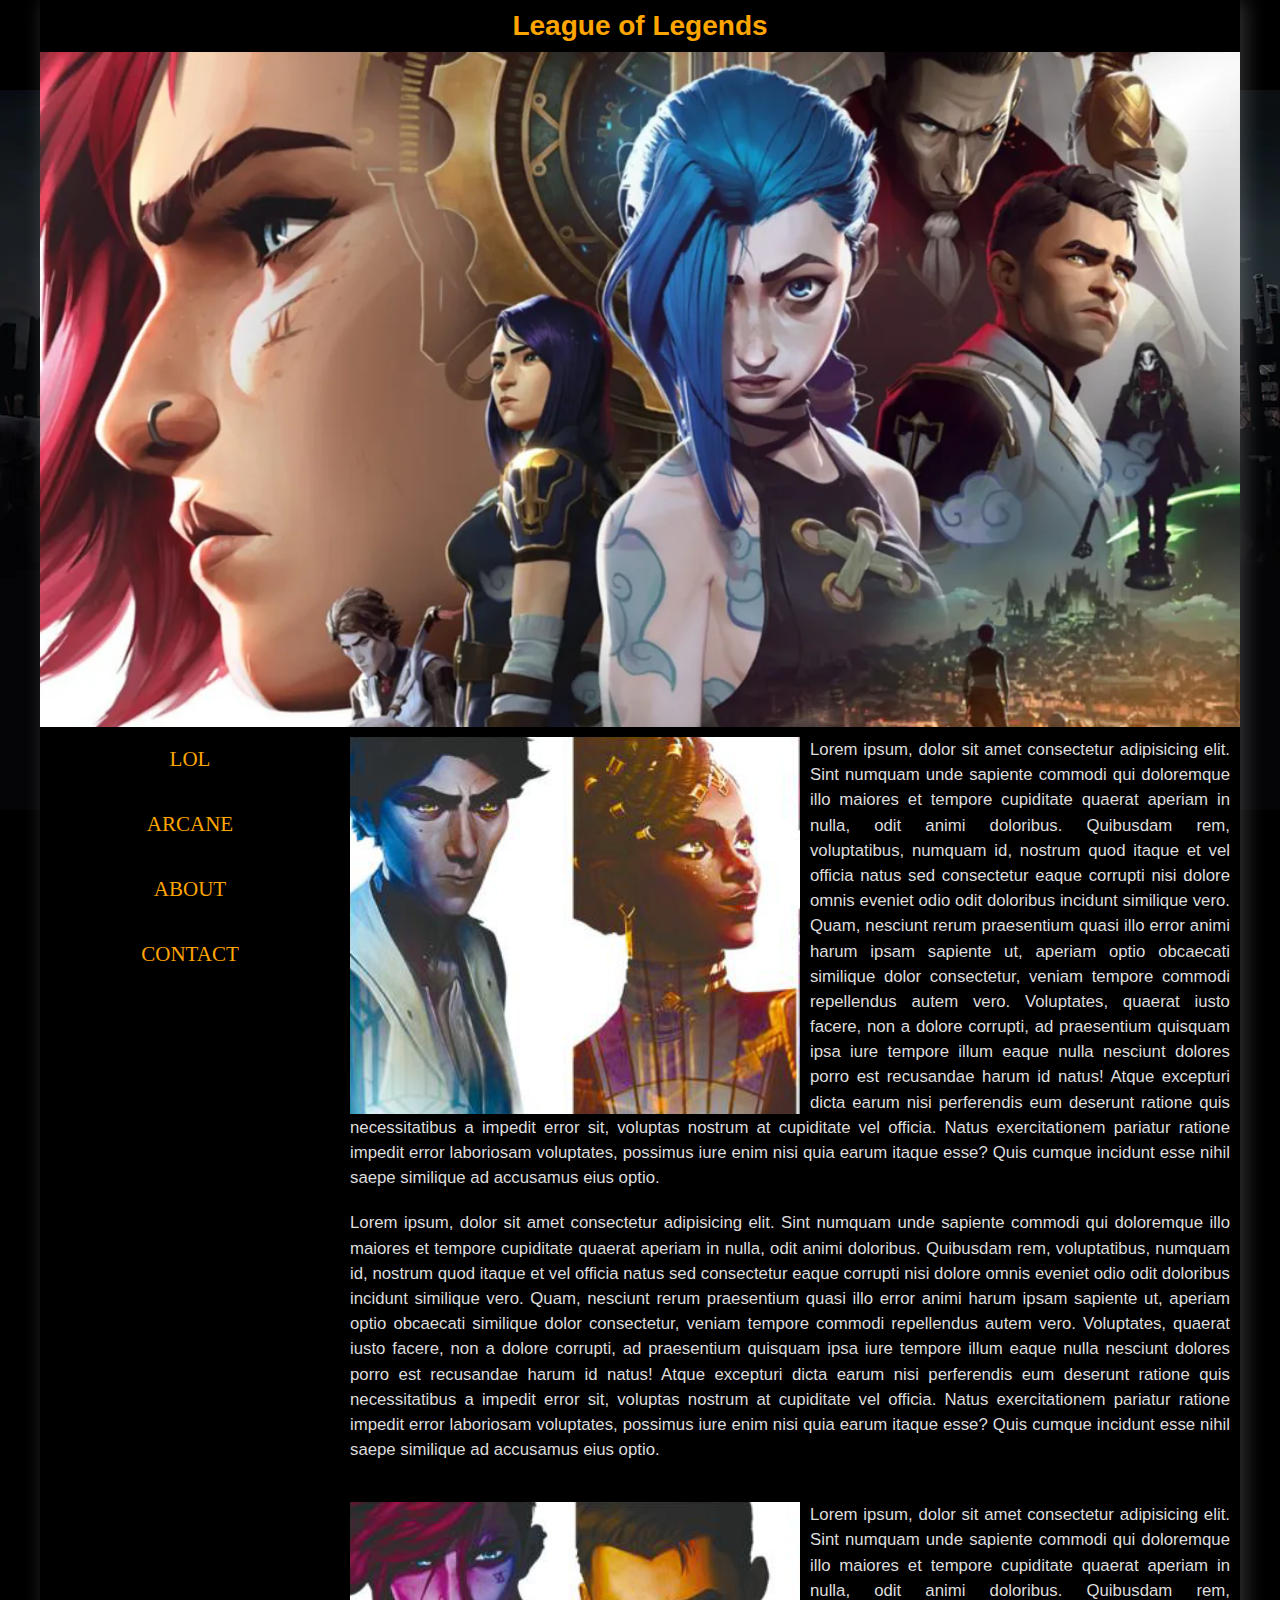
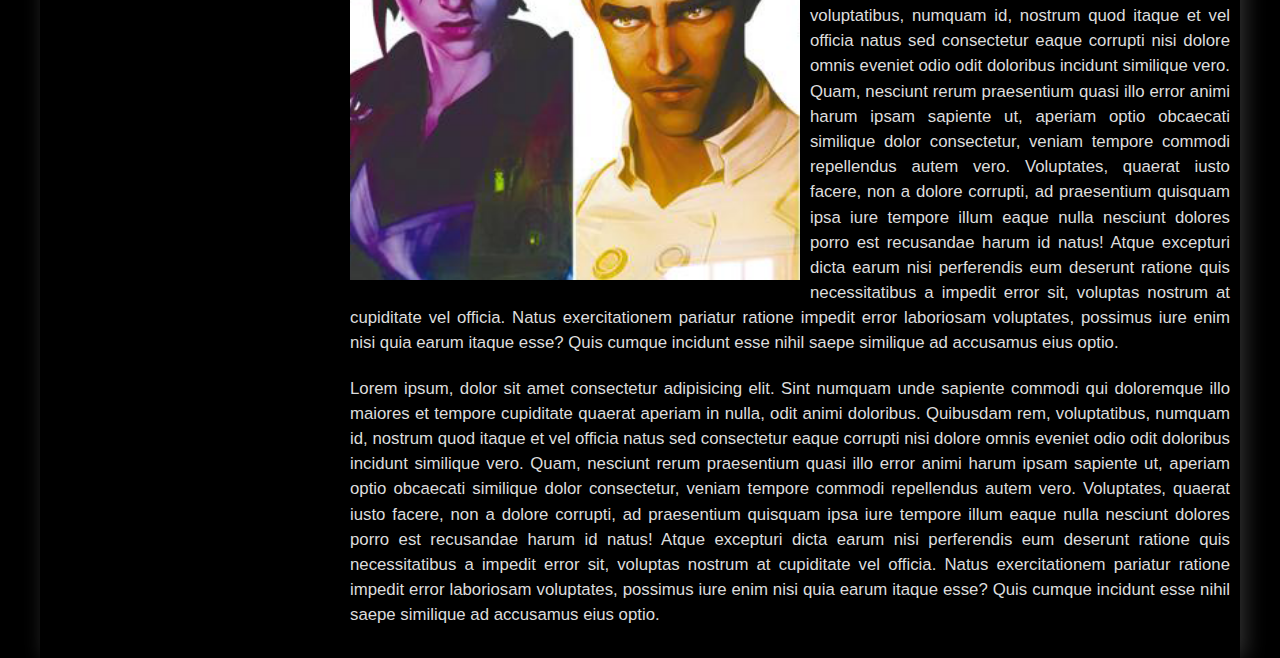
<file: Lol/index.html>
<!DOCTYPE html>
<html lang="hu">
<head>
    <meta charset="UTF-8">
    <meta http-equiv="X-UA-Compatible" content="IE=edge">
    <meta name="viewport" content="width=device-width, initial-scale=1.0">
    <link rel="stylesheet" href="./style/style.css">
    <title>LOL</title>
</head>
<body>
    <div class="container">
        <div class="header">
            <h1>League of Legends</h1>
            <img class="header_mobil" src="./img/header_small.png">
            <img class="header_big" src="./img/header.webp">

        </div>
        <div class="mater">
        <div class="navigation">
            <ul>
                <li><a href="#">LOL</a></li>
                <li><a href="#">ARCANE</a></li>
                <li><a href="#">ABOUT</a></li>
                <li><a href="#">CONTACT</a></li>
            </ul>            
        </div>
        <div class="contents">
        <div class="content">
            <img src="./img/1.png" alt="Red">
            <p>Lorem ipsum, dolor sit amet consectetur adipisicing elit. Sint numquam unde sapiente commodi qui doloremque illo maiores et tempore cupiditate quaerat aperiam in nulla, odit animi doloribus. Quibusdam rem, voluptatibus, numquam id, nostrum quod itaque et vel officia natus sed consectetur eaque corrupti nisi dolore omnis eveniet odio odit doloribus incidunt similique vero. Quam, nesciunt rerum praesentium quasi illo error animi harum ipsam sapiente ut, aperiam optio obcaecati similique dolor consectetur, veniam tempore commodi repellendus autem vero. Voluptates, quaerat iusto facere, non a dolore corrupti, ad praesentium quisquam ipsa iure tempore illum eaque nulla nesciunt dolores porro est recusandae harum id natus! Atque excepturi dicta earum nisi perferendis eum deserunt ratione quis necessitatibus a impedit error sit, voluptas nostrum at cupiditate vel officia. Natus exercitationem pariatur ratione impedit error laboriosam voluptates, possimus iure enim nisi quia earum itaque esse? Quis cumque incidunt esse nihil saepe similique ad accusamus eius optio.
            </p>
            <p>Lorem ipsum, dolor sit amet consectetur adipisicing elit. Sint numquam unde sapiente commodi qui doloremque illo maiores et tempore cupiditate quaerat aperiam in nulla, odit animi doloribus. Quibusdam rem, voluptatibus, numquam id, nostrum quod itaque et vel officia natus sed consectetur eaque corrupti nisi dolore omnis eveniet odio odit doloribus incidunt similique vero. Quam, nesciunt rerum praesentium quasi illo error animi harum ipsam sapiente ut, aperiam optio obcaecati similique dolor consectetur, veniam tempore commodi repellendus autem vero. Voluptates, quaerat iusto facere, non a dolore corrupti, ad praesentium quisquam ipsa iure tempore illum eaque nulla nesciunt dolores porro est recusandae harum id natus! Atque excepturi dicta earum nisi perferendis eum deserunt ratione quis necessitatibus a impedit error sit, voluptas nostrum at cupiditate vel officia. Natus exercitationem pariatur ratione impedit error laboriosam voluptates, possimus iure enim nisi quia earum itaque esse? Quis cumque incidunt esse nihil saepe similique ad accusamus eius optio.
            </p>
          
        </div>
        <div class="content">
            <img src="./img/2.png" alt="Red">
            <p>Lorem ipsum, dolor sit amet consectetur adipisicing elit. Sint numquam unde sapiente commodi qui doloremque illo maiores et tempore cupiditate quaerat aperiam in nulla, odit animi doloribus. Quibusdam rem, voluptatibus, numquam id, nostrum quod itaque et vel officia natus sed consectetur eaque corrupti nisi dolore omnis eveniet odio odit doloribus incidunt similique vero. Quam, nesciunt rerum praesentium quasi illo error animi harum ipsam sapiente ut, aperiam optio obcaecati similique dolor consectetur, veniam tempore commodi repellendus autem vero. Voluptates, quaerat iusto facere, non a dolore corrupti, ad praesentium quisquam ipsa iure tempore illum eaque nulla nesciunt dolores porro est recusandae harum id natus! Atque excepturi dicta earum nisi perferendis eum deserunt ratione quis necessitatibus a impedit error sit, voluptas nostrum at cupiditate vel officia. Natus exercitationem pariatur ratione impedit error laboriosam voluptates, possimus iure enim nisi quia earum itaque esse? Quis cumque incidunt esse nihil saepe similique ad accusamus eius optio.
            </p>
            <p>Lorem ipsum, dolor sit amet consectetur adipisicing elit. Sint numquam unde sapiente commodi qui doloremque illo maiores et tempore cupiditate quaerat aperiam in nulla, odit animi doloribus. Quibusdam rem, voluptatibus, numquam id, nostrum quod itaque et vel officia natus sed consectetur eaque corrupti nisi dolore omnis eveniet odio odit doloribus incidunt similique vero. Quam, nesciunt rerum praesentium quasi illo error animi harum ipsam sapiente ut, aperiam optio obcaecati similique dolor consectetur, veniam tempore commodi repellendus autem vero. Voluptates, quaerat iusto facere, non a dolore corrupti, ad praesentium quisquam ipsa iure tempore illum eaque nulla nesciunt dolores porro est recusandae harum id natus! Atque excepturi dicta earum nisi perferendis eum deserunt ratione quis necessitatibus a impedit error sit, voluptas nostrum at cupiditate vel officia. Natus exercitationem pariatur ratione impedit error laboriosam voluptates, possimus iure enim nisi quia earum itaque esse? Quis cumque incidunt esse nihil saepe similique ad accusamus eius optio.
            </p>
          
        </div>
        
    </div>
</div>
    </div>
    
</body>
</html>
</file>
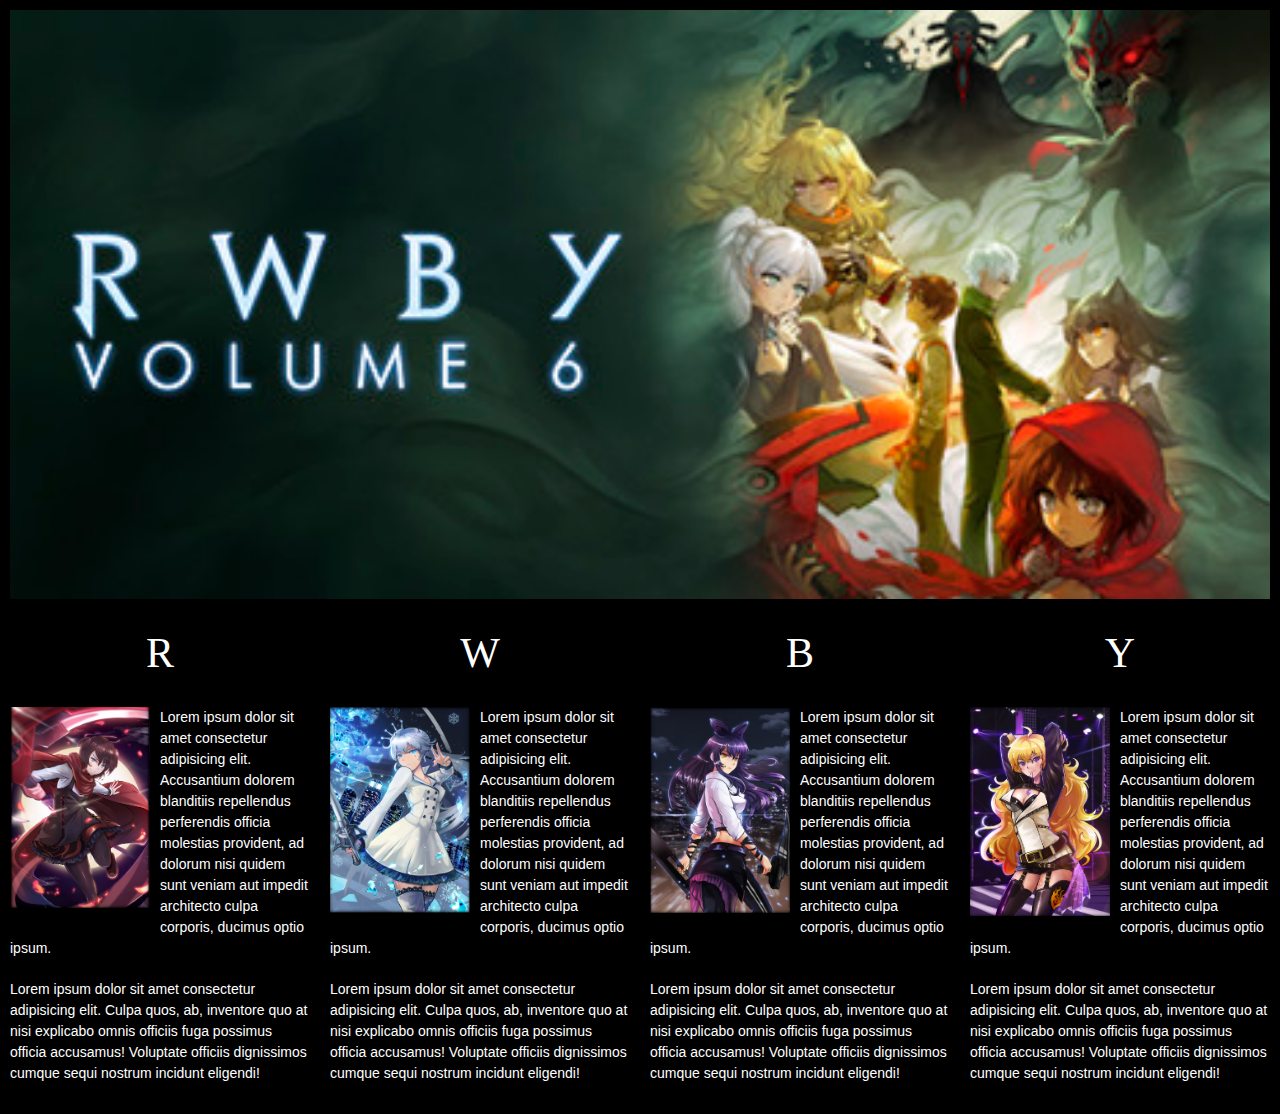
<file: RWBY/index.html>
<!DOCTYPE html>
<html lang="hu">
<head>
    <meta charset="UTF-8">
    <meta http-equiv="X-UA-Compatible" content="IE=edge">
    <meta name="viewport" content="width=device-width, initial-scale=1.0">
    <title>RWBY</title>
    <link rel="stylesheet" href="still.css">
</head>
<body>
    <div class="container">
        <div class="header">
            <img class="header_mobil" src="./img/header_mobil.png" alt="fejléc">
            <img class="header_big" src="./img/header.jpg" alt="fejléc">
        </div>
        <div class="navigation">
            <ul>
                <li><a href="#">R</a></li>
                <li><a href="#">W</a></li>
                <li><a href="#">B</a></li>
                <li><a href="#">Y</a></li>
            </ul>
        </div>
        <div class="contents">
            <div class="content">
                <img src="./img/R.png" alt="lány1">
                <p>
                    Lorem ipsum dolor sit amet consectetur adipisicing elit. Accusantium dolorem blanditiis repellendus perferendis officia molestias provident, ad dolorum nisi quidem sunt veniam aut impedit architecto culpa corporis, ducimus optio ipsum.
                </p>
                <p>
                    Lorem ipsum dolor sit amet consectetur adipisicing elit. Culpa quos, ab, inventore quo at nisi explicabo omnis officiis fuga possimus officia accusamus! Voluptate officiis dignissimos cumque sequi nostrum incidunt eligendi!
                </p>
            </div>
            <div class="content">
                <img src="./img/W.png" alt="lány2">
                <p>
                    Lorem ipsum dolor sit amet consectetur adipisicing elit. Accusantium dolorem blanditiis repellendus perferendis officia molestias provident, ad dolorum nisi quidem sunt veniam aut impedit architecto culpa corporis, ducimus optio ipsum.
                </p>
                <p>
                    Lorem ipsum dolor sit amet consectetur adipisicing elit. Culpa quos, ab, inventore quo at nisi explicabo omnis officiis fuga possimus officia accusamus! Voluptate officiis dignissimos cumque sequi nostrum incidunt eligendi!
                </p>
            </div>
            <div class="content">
                <img src="./img/B.png" alt="lány3">
                <p>
                    Lorem ipsum dolor sit amet consectetur adipisicing elit. Accusantium dolorem blanditiis repellendus perferendis officia molestias provident, ad dolorum nisi quidem sunt veniam aut impedit architecto culpa corporis, ducimus optio ipsum.
                </p>
                <p>
                    Lorem ipsum dolor sit amet consectetur adipisicing elit. Culpa quos, ab, inventore quo at nisi explicabo omnis officiis fuga possimus officia accusamus! Voluptate officiis dignissimos cumque sequi nostrum incidunt eligendi!
                </p>
            </div>
            <div class="content">
                <img src="./img/Y.png" alt="lány4">
                <p>
                    Lorem ipsum dolor sit amet consectetur adipisicing elit. Accusantium dolorem blanditiis repellendus perferendis officia molestias provident, ad dolorum nisi quidem sunt veniam aut impedit architecto culpa corporis, ducimus optio ipsum.
                </p>
                <p>
                    Lorem ipsum dolor sit amet consectetur adipisicing elit. Culpa quos, ab, inventore quo at nisi explicabo omnis officiis fuga possimus officia accusamus! Voluptate officiis dignissimos cumque sequi nostrum incidunt eligendi!
                </p>
            </div>
        </div>
    </div>
</body>
</html>
</file>
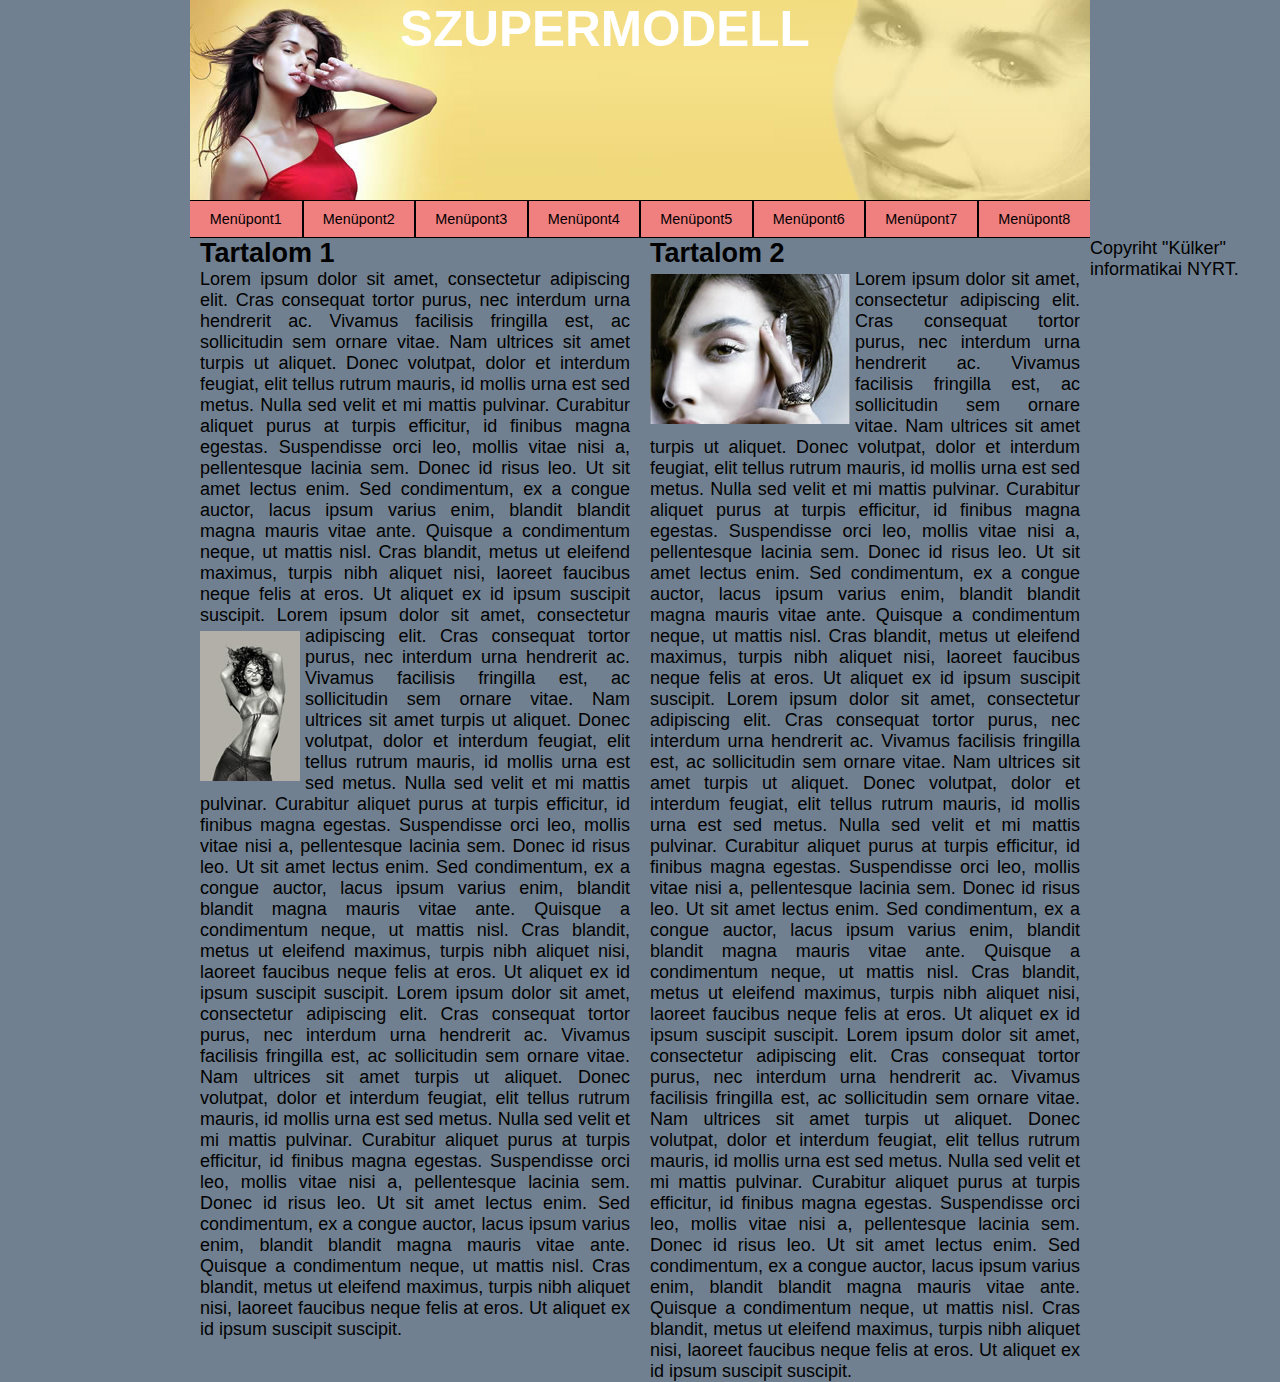
<file: Sz_Modell/index.html>
<!DOCTYPE html>
<html lang="hu">
<head>
    <meta charset="UTF-8">
    <meta http-equiv="X-UA-Compatible" content="IE=edge">
    <meta name="viewport" content="width=device-width, initial-scale=1.0">
    <link rel="stylesheet" href="css/style2.css">
    <title>Szuper Modell</title>
</head>
<body>
    <div class="container">
        <div class="header"><h1>Szupermodell</h1></div>
        <div class="navigation">
            <ul>
                <li><a href="#">Menüpont1</a> </li>
                <li><a href="#">Menüpont2</a> </li>
                <li><a href="#">Menüpont3</a> </li>
                <li><a href="#">Menüpont4</a> </li>
                <li><a href="#">Menüpont5</a> </li>
                <li><a href="#">Menüpont6</a> </li>
                <li><a href="#">Menüpont7</a> </li>
                <li><a href="#">Menüpont8</a> </li>
            </ul>
        </div>
        <div class="content"></div>
            <div class="news"><h2>Tartalom 1</h2><p>Lorem ipsum dolor sit amet, consectetur adipiscing elit. Cras consequat tortor purus, nec interdum urna hendrerit ac. Vivamus facilisis fringilla est, ac sollicitudin sem ornare vitae. Nam ultrices sit amet turpis ut aliquet. Donec volutpat, dolor et interdum feugiat, elit tellus rutrum mauris, id mollis urna est sed metus. Nulla sed velit et mi mattis pulvinar. Curabitur aliquet purus at turpis efficitur, id finibus magna egestas. Suspendisse orci leo, mollis vitae nisi a, pellentesque lacinia sem. Donec id risus leo. Ut sit amet lectus enim. Sed condimentum, ex a congue auctor, lacus ipsum varius enim, blandit blandit magna mauris vitae ante. Quisque a condimentum neque, ut mattis nisl. Cras blandit, metus ut eleifend maximus, turpis nibh aliquet nisi, laoreet faucibus neque felis at eros. Ut aliquet ex id ipsum suscipit suscipit.
                Lorem ipsum dolor sit amet, consectetur adipiscing elit. <img class=kep1 src="images/kiskep1.jpg">Cras consequat tortor purus, nec interdum urna hendrerit ac. Vivamus facilisis fringilla est, ac sollicitudin sem ornare vitae. Nam ultrices sit amet turpis ut aliquet. Donec volutpat, dolor et interdum feugiat, elit tellus rutrum mauris, id mollis urna est sed metus. Nulla sed velit et mi mattis pulvinar. Curabitur aliquet purus at turpis efficitur, id finibus magna egestas. Suspendisse orci leo, mollis vitae nisi a, pellentesque lacinia sem. Donec id risus leo. Ut sit amet lectus enim. Sed condimentum, ex a congue auctor, lacus ipsum varius enim, blandit blandit magna mauris vitae ante. Quisque a condimentum neque, ut mattis nisl. Cras blandit, metus ut eleifend maximus, turpis nibh aliquet nisi, laoreet faucibus neque felis at eros. Ut aliquet ex id ipsum suscipit suscipit.
                Lorem ipsum dolor sit amet, consectetur adipiscing elit. Cras consequat tortor purus, nec interdum urna hendrerit ac. Vivamus facilisis fringilla est, ac sollicitudin sem ornare vitae. Nam ultrices sit amet turpis ut aliquet. Donec volutpat, dolor et interdum feugiat, elit tellus rutrum mauris, id mollis urna est sed metus. Nulla sed velit et mi mattis pulvinar. Curabitur aliquet purus at turpis efficitur, id finibus magna egestas. Suspendisse orci leo, mollis vitae nisi a, pellentesque lacinia sem. Donec id risus leo. Ut sit amet lectus enim. Sed condimentum, ex a congue auctor, lacus ipsum varius enim, blandit blandit magna mauris vitae ante. Quisque a condimentum neque, ut mattis nisl. Cras blandit, metus ut eleifend maximus, turpis nibh aliquet nisi, laoreet faucibus neque felis at eros. Ut aliquet ex id ipsum suscipit suscipit.
            </p></div>
            <div class="news"><h2>Tartalom 2</h2>
                <img class=kep1 src="images/kiskep2.jpg"><p>Lorem ipsum dolor sit amet, consectetur adipiscing elit. Cras consequat tortor purus, nec interdum urna hendrerit ac. Vivamus facilisis fringilla est, ac sollicitudin sem ornare vitae. Nam ultrices sit amet turpis ut aliquet. Donec volutpat, dolor et interdum feugiat, elit tellus rutrum mauris, id mollis urna est sed metus. Nulla sed velit et mi mattis pulvinar. Curabitur aliquet purus at turpis efficitur, id finibus magna egestas. Suspendisse orci leo, mollis vitae nisi a, pellentesque lacinia sem. Donec id risus leo. Ut sit amet lectus enim. Sed condimentum, ex a congue auctor, lacus ipsum varius enim, blandit blandit magna mauris vitae ante. Quisque a condimentum neque, ut mattis nisl. Cras blandit, metus ut eleifend maximus, turpis nibh aliquet nisi, laoreet faucibus neque felis at eros. Ut aliquet ex id ipsum suscipit suscipit.
                Lorem ipsum dolor sit amet, consectetur adipiscing elit. Cras consequat tortor purus, nec interdum urna hendrerit ac. Vivamus facilisis fringilla est, ac sollicitudin sem ornare vitae. Nam ultrices sit amet turpis ut aliquet. Donec volutpat, dolor et interdum feugiat, elit tellus rutrum mauris, id mollis urna est sed metus. Nulla sed velit et mi mattis pulvinar. Curabitur aliquet purus at turpis efficitur, id finibus magna egestas. Suspendisse orci leo, mollis vitae nisi a, pellentesque lacinia sem. Donec id risus leo. Ut sit amet lectus enim. Sed condimentum, ex a congue auctor, lacus ipsum varius enim, blandit blandit magna mauris vitae ante. Quisque a condimentum neque, ut mattis nisl. Cras blandit, metus ut eleifend maximus, turpis nibh aliquet nisi, laoreet faucibus neque felis at eros. Ut aliquet ex id ipsum suscipit suscipit.
                Lorem ipsum dolor sit amet, consectetur adipiscing elit. Cras consequat tortor purus, nec interdum urna hendrerit ac. Vivamus facilisis fringilla est, ac sollicitudin sem ornare vitae. Nam ultrices sit amet turpis ut aliquet. Donec volutpat, dolor et interdum feugiat, elit tellus rutrum mauris, id mollis urna est sed metus. Nulla sed velit et mi mattis pulvinar. Curabitur aliquet purus at turpis efficitur, id finibus magna egestas. Suspendisse orci leo, mollis vitae nisi a, pellentesque lacinia sem. Donec id risus leo. Ut sit amet lectus enim. Sed condimentum, ex a congue auctor, lacus ipsum varius enim, blandit blandit magna mauris vitae ante. Quisque a condimentum neque, ut mattis nisl. Cras blandit, metus ut eleifend maximus, turpis nibh aliquet nisi, laoreet faucibus neque felis at eros. Ut aliquet ex id ipsum suscipit suscipit.
            </p></div>
        </div>
        <ul>
            <div class="footer">Copyriht "Külker" informatikai NYRT.</div>
        </ul>  
    </div>
</body>
</html>
</file>
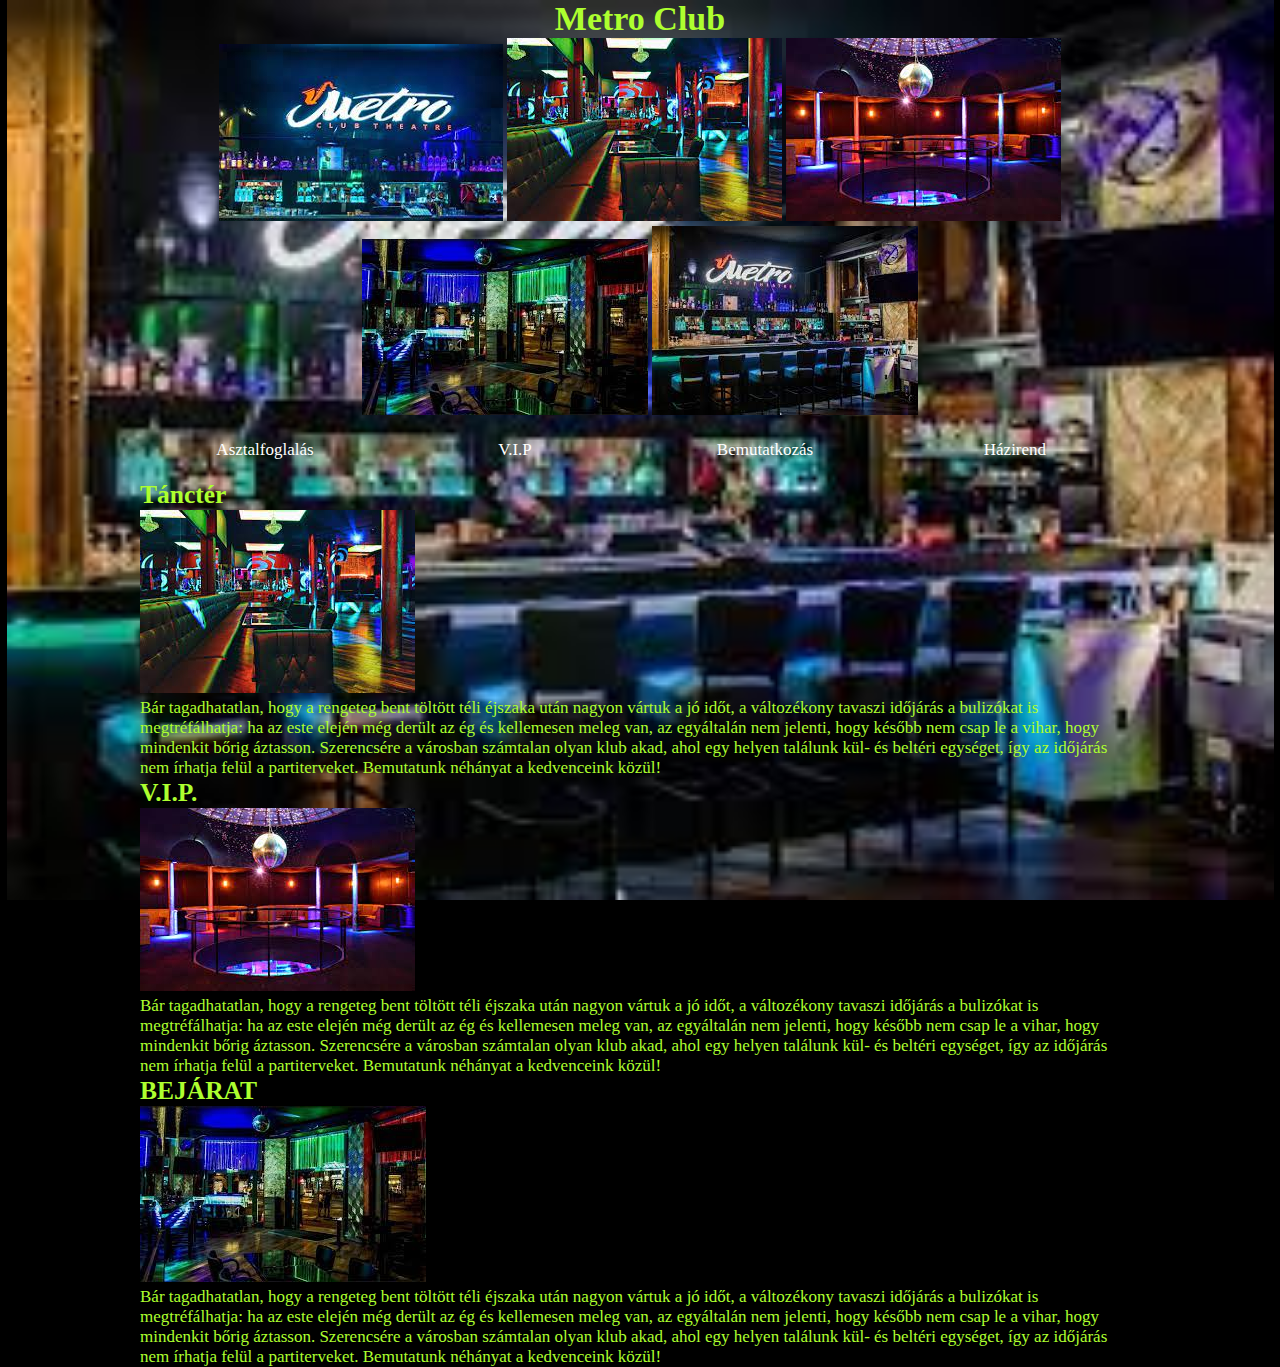
<file: Lol/style/metro/index.html>
<!DOCTYPE html>
<html lang="hu">
<head>
    <meta charset="UTF-8">
    <meta http-equiv="X-UA-Compatible" content="IE=edge">
    <meta name="viewport" content="width=device-width, initial-scale=1.0">
    <title>Metro club</title>
    <link rel="stylesheet" href="./style.css">
</head>
<body>
    <div class="container">
        <div class="header">
            <h1>Metro Club</h1>
            <img src="./img/főkép.jpg.jpg" alt="kép">
            <img src="./img/tánctér.jpg.jpg" alt="kép2">
            <img src="./img/vip.jpg.jpg" alt="vip">
            <img src="./img/bejárat.jpg.jpg" alt="bejarat">
            <img src="./img/háttér.jpg.jpg" alt="háttér">

        </div>
        <div class="nutgraf">
            <div class="navigation">
                <ul>
                    <li><a href="#">Asztalfoglalás</a></li>
                    <li><a href="#">V.I.P</a></li>
                    <li><a href="#">Bemutatkozás</a></li>
                    <li><a href="#">Házirend</a></li>
                </ul>

            </div>
                <div class="contents">
                    <div class="content">
                        <h2>Tánctér</h2>
                        <img src="./img/tánctér.jpg.jpg" alt="tánctér">
                        <p>
                            Bár tagadhatatlan, hogy a rengeteg bent töltött téli éjszaka után nagyon vártuk a jó időt, a változékony tavaszi időjárás a bulizókat is megtréfálhatja: ha az este elején még derült az ég és kellemesen meleg van, az egyáltalán nem jelenti, hogy később nem csap le a vihar, hogy mindenkit bőrig áztasson. Szerencsére a városban számtalan olyan klub akad, ahol egy helyen találunk kül- és beltéri egységet, így az időjárás nem írhatja felül a partiterveket. Bemutatunk néhányat a kedvenceink közül!
                        </p>
                    </div>
                </div>
                <div class="contents">
                    <div class="content">
                        <h2>V.I.P.</h2>
                        <img src="./img/vip.jpg.jpg" alt="vip">
                        <p>
                            Bár tagadhatatlan, hogy a rengeteg bent töltött téli éjszaka után nagyon vártuk a jó időt, a változékony tavaszi időjárás a bulizókat is megtréfálhatja: ha az este elején még derült az ég és kellemesen meleg van, az egyáltalán nem jelenti, hogy később nem csap le a vihar, hogy mindenkit bőrig áztasson. Szerencsére a városban számtalan olyan klub akad, ahol egy helyen találunk kül- és beltéri egységet, így az időjárás nem írhatja felül a partiterveket. Bemutatunk néhányat a kedvenceink közül!
                        </p>
                    </div>
                </div>
                <div class="contents">
                    <div class="content">
                        <h2>BEJÁRAT</h2>
                        <img src="./img/bejárat.jpg.jpg" alt="bejarat">
                        <p>
                            Bár tagadhatatlan, hogy a rengeteg bent töltött téli éjszaka után nagyon vártuk a jó időt, a változékony tavaszi időjárás a bulizókat is megtréfálhatja: ha az este elején még derült az ég és kellemesen meleg van, az egyáltalán nem jelenti, hogy később nem csap le a vihar, hogy mindenkit bőrig áztasson. Szerencsére a városban számtalan olyan klub akad, ahol egy helyen találunk kül- és beltéri egységet, így az időjárás nem írhatja felül a partiterveket. Bemutatunk néhányat a kedvenceink közül!
                        </p>
                    </div>
                </div>
                

        </div>





    </div>
    
</body>
</html>
</file>
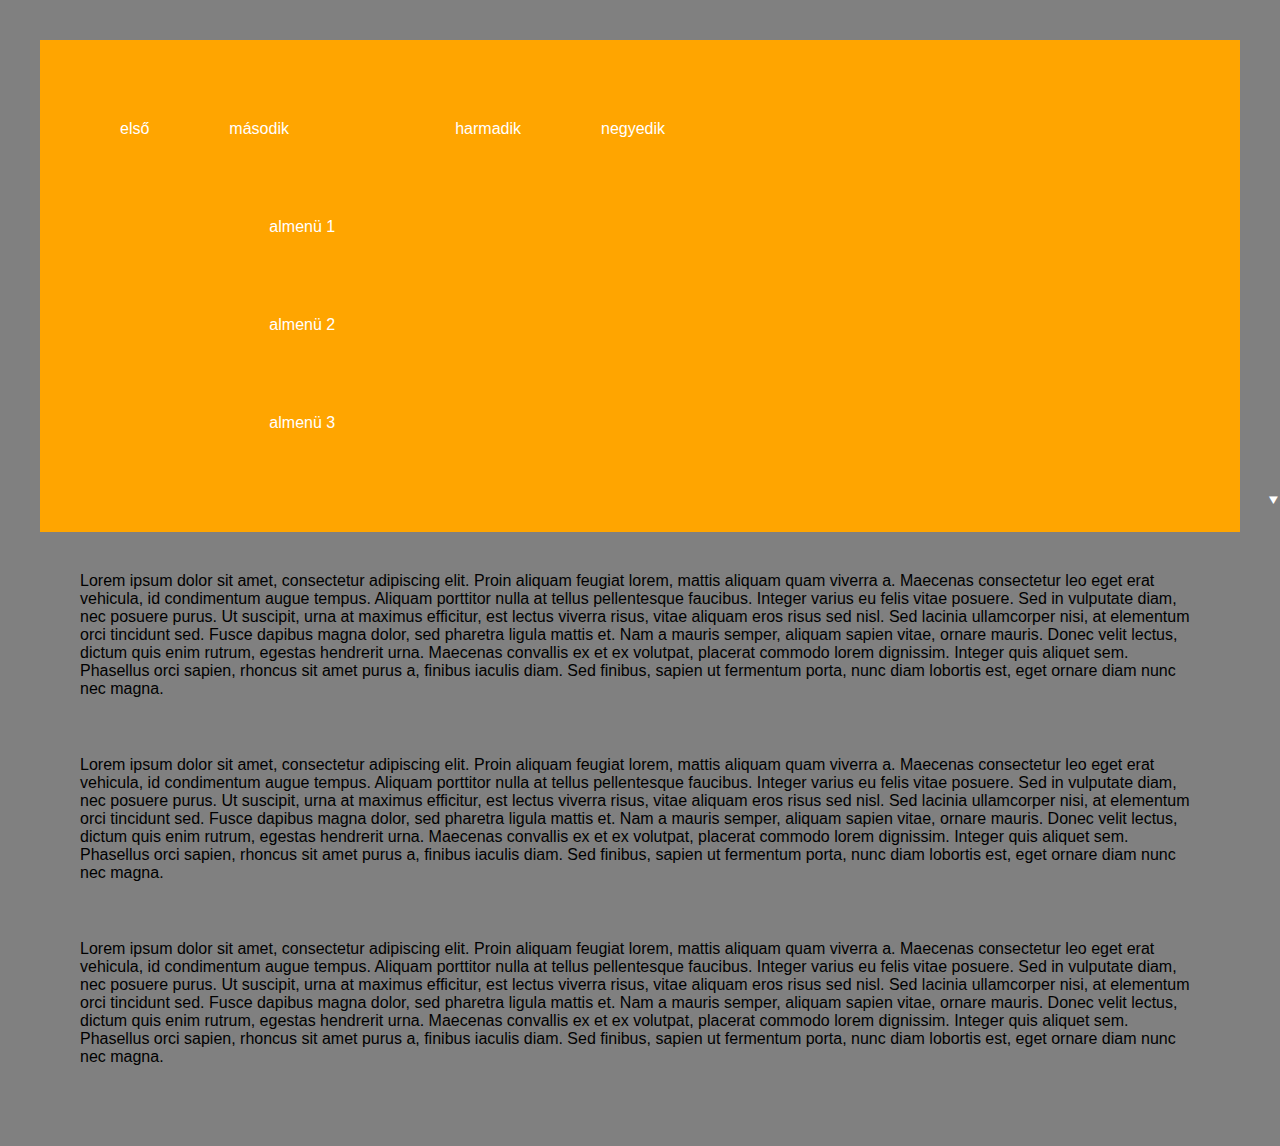
<file: Menu/index2.html>
<!DOCTYPE html>
<html lang="hu">
<head>
    <meta charset="UTF-8">
    <meta http-equiv="X-UA-Compatible" content="IE=edge">
    <meta name="viewport" content="width=device-width, initial-scale=1.0">
    <title>Menü</title>
    <link rel="stylesheet" href="still2.css">
</head>
<body>
    <div class="nav">
        <ul>
            <li><a href="#">első</a></li>
                <li class="has_submenu">
                    <a href="#">második</a>
                    <ul class="submenu">
                        <li><a href="#">almenü 1</a></li>
                        <li><a href="#">almenü 2</a></li>
                        <li><a href="#">almenü 3</a></li>
                    </ul>
                </li>
            <li><a href="#">harmadik</a></li>
            <li><a href="#">negyedik</a></li>
        </ul>  
    </div>
</div>
    <div class="content">
        <p>
            Lorem ipsum dolor sit amet, consectetur adipiscing elit. Proin aliquam feugiat lorem, mattis aliquam quam viverra a. Maecenas consectetur leo eget erat vehicula, id condimentum augue tempus. Aliquam porttitor nulla at tellus pellentesque faucibus. Integer varius eu felis vitae posuere. Sed in vulputate diam, nec posuere purus. Ut suscipit, urna at maximus efficitur, est lectus viverra risus, vitae aliquam eros risus sed nisl. Sed lacinia ullamcorper nisi, at elementum orci tincidunt sed. Fusce dapibus magna dolor, sed pharetra ligula mattis et. Nam a mauris semper, aliquam sapien vitae, ornare mauris. Donec velit lectus, dictum quis enim rutrum, egestas hendrerit urna. Maecenas convallis ex et ex volutpat, placerat commodo lorem dignissim. Integer quis aliquet sem. Phasellus orci sapien, rhoncus sit amet purus a, finibus iaculis diam. Sed finibus, sapien ut fermentum porta, nunc diam lobortis est, eget ornare diam nunc nec magna.
        </p>
        <br>
        <p>
            Lorem ipsum dolor sit amet, consectetur adipiscing elit. Proin aliquam feugiat lorem, mattis aliquam quam viverra a. Maecenas consectetur leo eget erat vehicula, id condimentum augue tempus. Aliquam porttitor nulla at tellus pellentesque faucibus. Integer varius eu felis vitae posuere. Sed in vulputate diam, nec posuere purus. Ut suscipit, urna at maximus efficitur, est lectus viverra risus, vitae aliquam eros risus sed nisl. Sed lacinia ullamcorper nisi, at elementum orci tincidunt sed. Fusce dapibus magna dolor, sed pharetra ligula mattis et. Nam a mauris semper, aliquam sapien vitae, ornare mauris. Donec velit lectus, dictum quis enim rutrum, egestas hendrerit urna. Maecenas convallis ex et ex volutpat, placerat commodo lorem dignissim. Integer quis aliquet sem. Phasellus orci sapien, rhoncus sit amet purus a, finibus iaculis diam. Sed finibus, sapien ut fermentum porta, nunc diam lobortis est, eget ornare diam nunc nec magna.
        </p>
        <br>
        <p>
            Lorem ipsum dolor sit amet, consectetur adipiscing elit. Proin aliquam feugiat lorem, mattis aliquam quam viverra a. Maecenas consectetur leo eget erat vehicula, id condimentum augue tempus. Aliquam porttitor nulla at tellus pellentesque faucibus. Integer varius eu felis vitae posuere. Sed in vulputate diam, nec posuere purus. Ut suscipit, urna at maximus efficitur, est lectus viverra risus, vitae aliquam eros risus sed nisl. Sed lacinia ullamcorper nisi, at elementum orci tincidunt sed. Fusce dapibus magna dolor, sed pharetra ligula mattis et. Nam a mauris semper, aliquam sapien vitae, ornare mauris. Donec velit lectus, dictum quis enim rutrum, egestas hendrerit urna. Maecenas convallis ex et ex volutpat, placerat commodo lorem dignissim. Integer quis aliquet sem. Phasellus orci sapien, rhoncus sit amet purus a, finibus iaculis diam. Sed finibus, sapien ut fermentum porta, nunc diam lobortis est, eget ornare diam nunc nec magna.
        </p>
    </div>
</body>
</html>
</file>
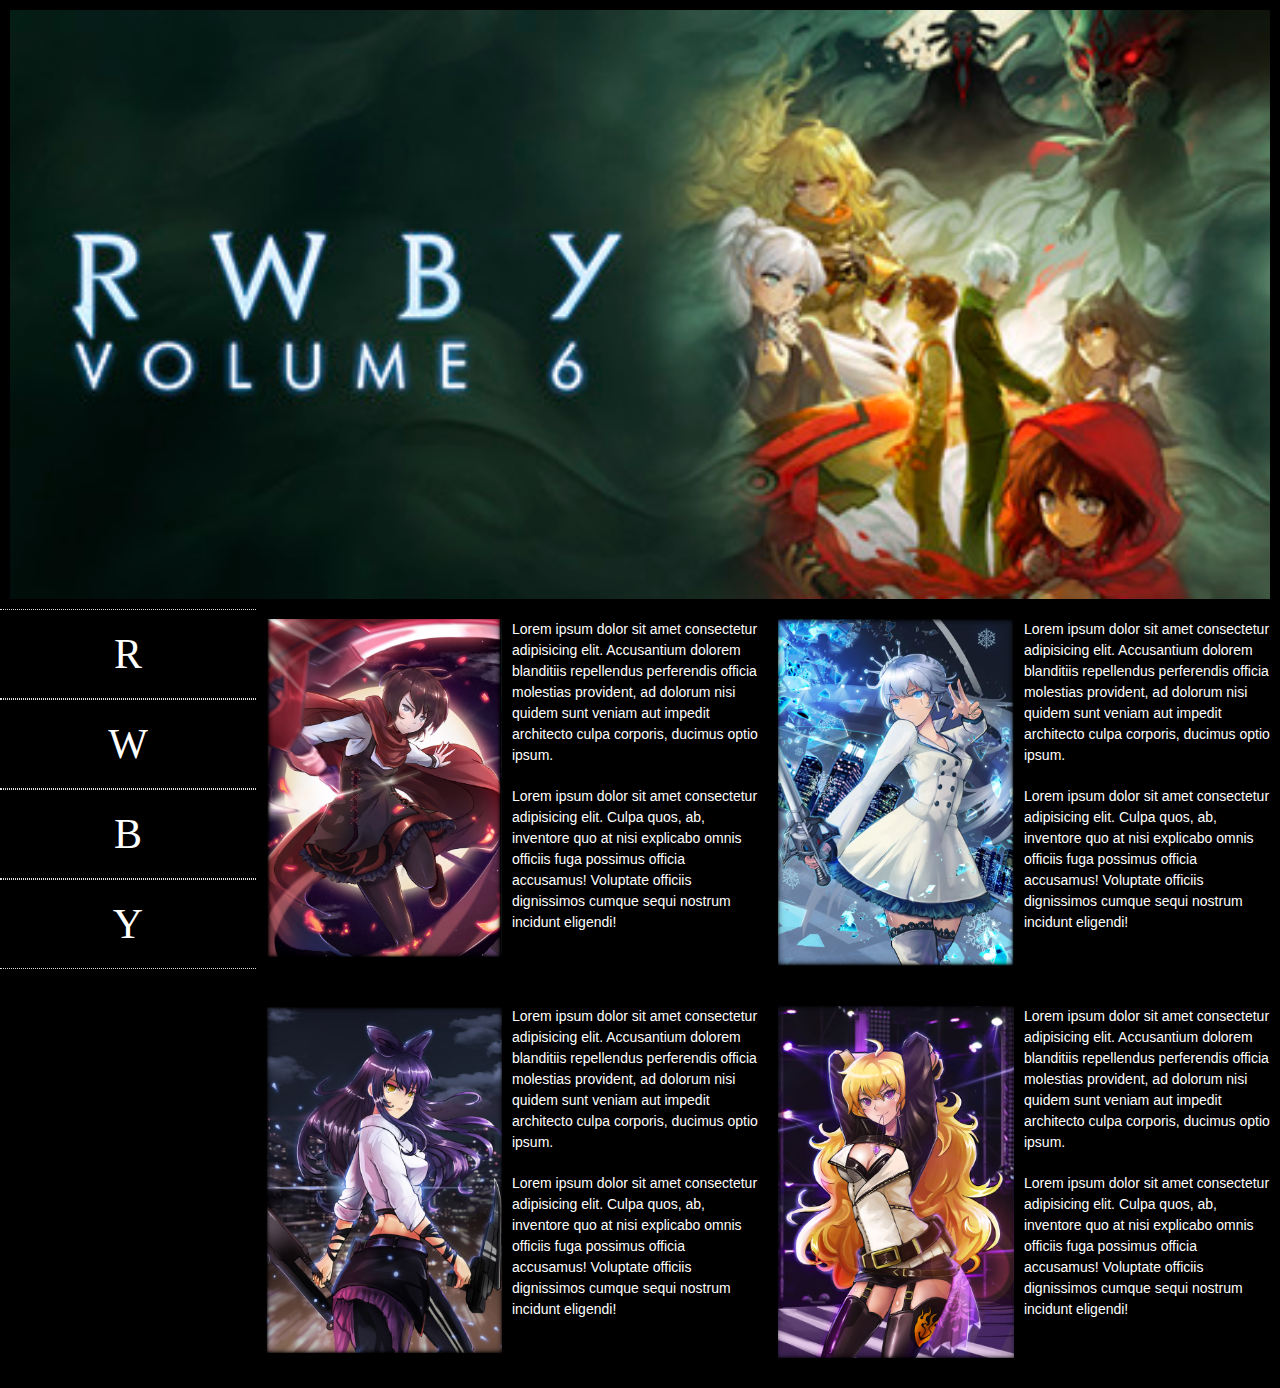
<file: RWBY/index2.html>
<!DOCTYPE html>
<html lang="hu">
<head>
    <meta charset="UTF-8">
    <meta http-equiv="X-UA-Compatible" content="IE=edge">
    <meta name="viewport" content="width=device-width, initial-scale=1.0">
    <title>RWBY</title>
    <link rel="stylesheet" href="still2.css">
</head>
<body>
    <div class="container">
        <div class="cica">
        <div class="header">
            <img class="header_mobil" src="./img/header_mobil.png" alt="fejléc">
            <img class="header_big" src="./img/header.jpg" alt="fejléc">
            <div class="navigation">
                <ul>
                    <li><a href="#">R</a></li>
                    <li><a href="#">W</a></li>
                    <li><a href="#">B</a></li>
                    <li><a href="#">Y</a></li>
                </ul>
            </div>
        </div>
        <div class="contents">
            <div class="content">
                <img src="./img/R.png" alt="lány1">
                <p>
                    Lorem ipsum dolor sit amet consectetur adipisicing elit. Accusantium dolorem blanditiis repellendus perferendis officia molestias provident, ad dolorum nisi quidem sunt veniam aut impedit architecto culpa corporis, ducimus optio ipsum.
                </p>
                <p>
                    Lorem ipsum dolor sit amet consectetur adipisicing elit. Culpa quos, ab, inventore quo at nisi explicabo omnis officiis fuga possimus officia accusamus! Voluptate officiis dignissimos cumque sequi nostrum incidunt eligendi!
                </p>
            </div>
            <div class="content">
                <img src="./img/W.png" alt="lány2">
                <p>
                    Lorem ipsum dolor sit amet consectetur adipisicing elit. Accusantium dolorem blanditiis repellendus perferendis officia molestias provident, ad dolorum nisi quidem sunt veniam aut impedit architecto culpa corporis, ducimus optio ipsum.
                </p>
                <p>
                    Lorem ipsum dolor sit amet consectetur adipisicing elit. Culpa quos, ab, inventore quo at nisi explicabo omnis officiis fuga possimus officia accusamus! Voluptate officiis dignissimos cumque sequi nostrum incidunt eligendi!
                </p>
            </div>
            <div class="content">
                <img src="./img/B.png" alt="lány3">
                <p>
                    Lorem ipsum dolor sit amet consectetur adipisicing elit. Accusantium dolorem blanditiis repellendus perferendis officia molestias provident, ad dolorum nisi quidem sunt veniam aut impedit architecto culpa corporis, ducimus optio ipsum.
                </p>
                <p>
                    Lorem ipsum dolor sit amet consectetur adipisicing elit. Culpa quos, ab, inventore quo at nisi explicabo omnis officiis fuga possimus officia accusamus! Voluptate officiis dignissimos cumque sequi nostrum incidunt eligendi!
                </p>
            </div>
            <div class="content">
                <img src="./img/Y.png" alt="lány4">
                <p>
                    Lorem ipsum dolor sit amet consectetur adipisicing elit. Accusantium dolorem blanditiis repellendus perferendis officia molestias provident, ad dolorum nisi quidem sunt veniam aut impedit architecto culpa corporis, ducimus optio ipsum.
                </p>
                <p>
                    Lorem ipsum dolor sit amet consectetur adipisicing elit. Culpa quos, ab, inventore quo at nisi explicabo omnis officiis fuga possimus officia accusamus! Voluptate officiis dignissimos cumque sequi nostrum incidunt eligendi!
                </p>
            </div>
        </div>
    </div>
    </div>
</body>
</html>
</file>
<file: Lol/style/style.css>
*{
    padding: 0px;
    margin: 0 auto;
    box-sizing: border-box;

}

ul::after, .mater::after{
    content: "";
    clear: both;
    display: table;

}

html{
    font-size: 14px;
}
img{
    width: 100%;
}

body{
    background: url('../img/back.webp') no-repeat center center black;
    background-attachment: fixed;
    background-size: contain;
    font-family: Verdana, Geneva, Tahoma, sans-serif;

}
.container{
    max-width: 1200px;
    margin: 0 auto;
    color: orange;
    box-shadow: 5px 0 20px rgba(255, 255,255, 0.2);
    background: black;
}

h1{
    text-align: center;
    font-size: 2rem;
    padding: 10px;

}
.header_big{
    display: none;
}

.navigation{
    position: sticky;
    top: 0;
}
ul{
    list-style-type: none;
    font-family: 'Times New Roman', Times, serif;
    font-size: 1.5rem;

}
ul li{
    padding: 5px;
    border-left: 1px solid #232323;
    float: left;
    width: 24.99999%;
    background: black;
    text-align: center;
}
a{
    color: orange;
    text-decoration: none;

}

a:hover{
    color: white;
}

.contents{
    font-size: 1rem;
    line-height: 1.5;
    text-align: justify;
    color: #ddd;

}

.content p{
    padding: 10px;
}
.content{
    margin-bottom: 20px;
}

@media (min-width:601px)
{
    .header_big{
        display: block;
    }
    .header_mobil{
        display: none;
    }
    .navigation{
        position: relative;
        width: 24.9999%;
        float: left;
    }
    ul li{
        border-left:none;
        border-right:none;
        width: 100%;
        padding: 20px;
    }

    .contents{
        font-size: 1.2rem;
        float: left;
        width: 74.9999%;
           
    }

    .content img{
        float: left;
        width: 49.9999%;
        margin: 10px 10px 0 10px;

    }

}
</file>
<file: RWBY/still.css>
*{
    box-sizing: border-box;
    padding: 0;
    margin: 0;
    border: none;
}

html{
    font-size: 14px;
}

img{
    width: 100%;
    padding: 10px;
}
body{
    background-color: #232323;
    font-family: Verdana, Geneva, Tahoma, sans-serif;
}

.container{
    max-width: 1500px;
    margin: 0 auto;
    background-color: black;
    color: white;
}
.header_big{
    display: none;
}

.navigation{
    position: sticky;
    top:0;
    background-color: black;
}

.navigation ul{
    list-style-type: none;
}

.navigation ul li{
    text-align: center;
}
.navigation ul li:hover{
    background: #ddd;
}

.navigation ul li a{
    color: white;
    font-size: 3rem;
    display: block;
    padding: 20px 0;
    text-decoration: none;
    font-family: 'Times New Roman', Times, serif;

}

.contents{
    font-size: 1.8rem;
}

.content{
    padding-bottom: 20px;
}
.content p{
    padding: 10px;
    line-height: 1.5;
}
.navigation::after, .contents::after {
    content: "";
    clear: both;
    display: table;
  }

@media (min-width: 601px)
{
    .header_big{
        display: block;
    }
    .header_mobil{
        display: none;
    }
    .navigation ul li{
        width: 24.99999%;
        float: left;
    }
    .content{
        width: 49.99999%;
        float: left;
    }
    .content p{
        font-size: 1.2rem;
    }
}

@media (min-width:1200px) {
    .content{
        width: 24.99999%;
        float: left;
    }
    .content img{
        width: 49.99999%;
        float: left;
    }
    .content p{
        font-size: 1rem;
    }
    
}
</file>
<file: Sz_Modell/css/style2.css>
*{
    box-sizing: border-box;
    padding:0;
    margin:0;

}
html{
    font-family: Arial, Helvetica, sans-serif;
    font-size: 18px; 
}
body{
    background: slategrey;
    
}  
.container{
    max-width: 900px;
    margin: 0 auto;
    background:white;
}
.header{
    background: url('../images/logo.jpg');
    height: 200px;
    font-size: 1.5rem;
    color:white;

}
h1{
    font-size: 2.75rem;
    color: white;
    text-transform: uppercase;
    text-indent: 210px;
}
ul{
    list-style-type: none;
}
ul:after {
    content: "";
    clear: both;
    display: table;
  }
li{
    float: left;
    width: 12.5%;
    border:1px solid black;
    text-align: center;
}
a{
    width: 100%;
    background: lightcoral;
    display:block;
    padding: 10px;
    color:black;
    text-decoration: black;
    font-size: .8rem;
}
a:hover{
    text-decoration: underline;
    color: white;
}
li:first-child{
    border-left: none;

}
li:last-child{
    border-right: none;
}
.news{
    width: 50%;
    float: left;
    text-align: justify;
    padding: 0 10px;

}
.content:after {
    content: "";
    clear: both;
    display: table;
  }
.kep1{
    float: left;
    margin: 5px 5px 5px 0px;
}
.kep2{
    float: right;
    margin: 0 0 5px 5px;

}
</file>
<file: Lol/style/metro/style.css>
*{
    padding: 0;
    margin: 0;
    box-sizing: border-box;
}
img{
    max-width: 100%;
}
h1{
    font-family:Georgia, 'Times New Roman', Times, serif;
    color: greenyellow;
}
html{
    font-size: 17px;
}
.container{
    max-width: 1000px;
    margin: 0 auto;
}
body{
    background: url(./img/háttér.jpg.jpg) no-repeat center center black;
    background-attachment: fixed;
    background-size: contain;
    color: greenyellow;
    font-family: fantasy;
}
.header{
    text-align: center;
}
.navigation ul{
    list-style: none;
}
.navigation ul li{
    width: 24.99999%;
    float: left;
    text-align: center;
}
.navigation ul li a{
    text-decoration: none;
    color: white;
    padding: 20px;
    display: block;
}
.navigation ul li a:hover{
    color: greenyellow;
}
.contents content h2{
    padding: 0;
    margin: 0;
    width: auto;
} 
.contents content p{
    box-sizing: 100%;
}
</file>
<file: Menu/still2.css>
*{
    padding: 20px;
    margin: 0 auto;
    border: 0;
    box-sizing: border-box;
    max-width: 1920px;
}
body{
    background: grey;
    font-family: 'Roboto', sans-serif;
}
.nav{
    background: orange;
}
.nav::after{
    content: "";
    clear: both;
    display: table;
}
.nav ul{
    list-style: none;
}
.nav>ul>li{
    float: left;
}
.nav ul li a{
    text-decoration: none;
    color: white;
    padding: 20px;
    display: block;
}
.nav ul li a:hover{
    background: grey;
}
.has_submenu::after{
    content: "⯆";
    color: white;
    top: 17,8px;
    right: 0;
    position: absolute;

}
.has_submenu:hover .submenu{
    display: block;
}

.content p{
    line-height: 1,5;
}
</file>
<file: RWBY/still2.css>
*{
    box-sizing: border-box;
    padding: 0;
    margin: 0;
    border: none;
}

html{
    font-size: 14px;
}

img{
    width: 100%;
    padding: 10px;
}
body{
    background-color: #232323;
    font-family: Verdana, Geneva, Tahoma, sans-serif;
}

.container{
    max-width: 1500px;
    margin: 0 auto;
    background-color: black;
    color: white;
}
.header_big{
    display: none;
}

.navigation{
    width: 24.9999%;
    background-color: black;
}

.navigation ul{
    list-style-type: none;
}

.navigation ul li{
    text-align: center;
    border: 1px solid #ddd;
}
.navigation ul li:hover{
    background: #ddd;
}

.navigation ul li a{
    color: white;
    font-size: 3rem;
    display: block;
    padding: 20px 0;
    text-decoration: none;
    font-family: 'Times New Roman', Times, serif;

}

.contents{
    font-size: 1.8rem;
}

.content{
    padding-bottom: 20px;
}
.content p{
    padding: 10px;
    line-height: 1.5;
}
.navigation::after, .contents::after, .cica::after {
    content: "";
    clear: both;
    display: table;
  }

@media (min-width: 601px)
{
    .header_big{
        display: block;
    }
    .header_mobil{
        display: none;
    }
    .navigation ul li{
        width: 24.99999%;
        float: left;
    }
    .content{
        width: 49.99999%;
        float: left;
    }
    .content p{
        font-size: 1.2rem;
    }
}

@media (min-width:1200px) {
    .content{
        width: 49.99999%;
        float: left;
    }
    .content img{
        width: 49.99999%;
        float: left;
    }
    .content p{
        font-size: 1rem;
    }
    .contents{
        width: 79.999%;
        float: left;
    }
    .navigation{
        width: 19.999%;
        position: block;
        float: left;
    }
    .navigation ul li{
        width: 100%;
        border: none;
        border-top: 1px dotted #ddd;
        border-bottom: 1px dotted #ddd;
    }
}
</file>
